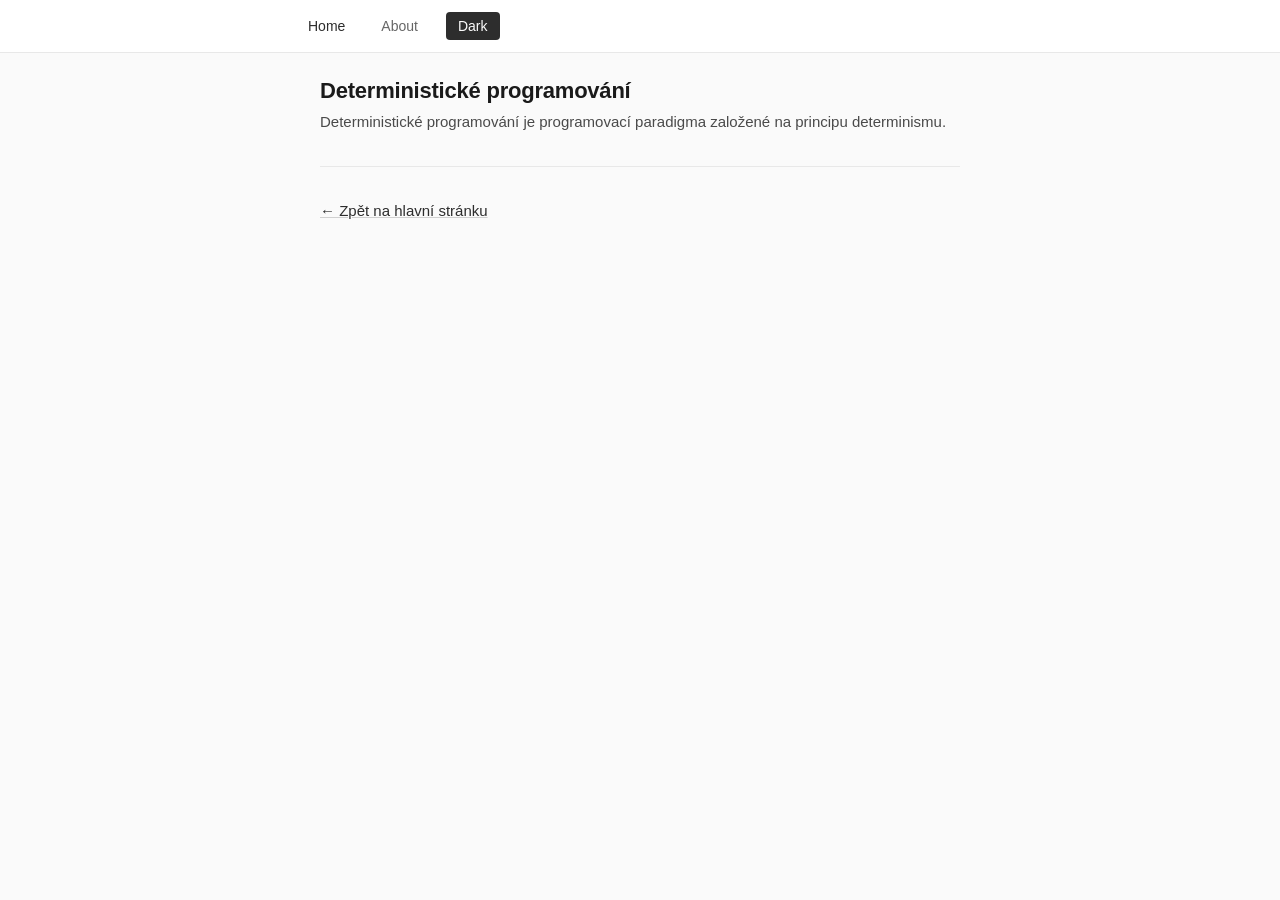
<file: Deterministic-Programming/index.html>
<!DOCTYPE html>
<html lang="cs">

<head>
    <meta charset="UTF-8">
    <meta name="viewport" content="width=device-width, initial-scale=1.0">
    <title>Deterministické programování</title>
    <link rel="stylesheet" href="../style.css">
    <script src="../navigation.js"></script>
</head>

<body>
    <div class="container">
        <h1>Deterministické programování</h1>
        <p>Deterministické programování je programovací paradigma založené na principu determinismu.</p>

        <hr>

        <p><a href="../index.html">← Zpět na hlavní stránku</a></p>
    </div>
</body>

</html>
</file>
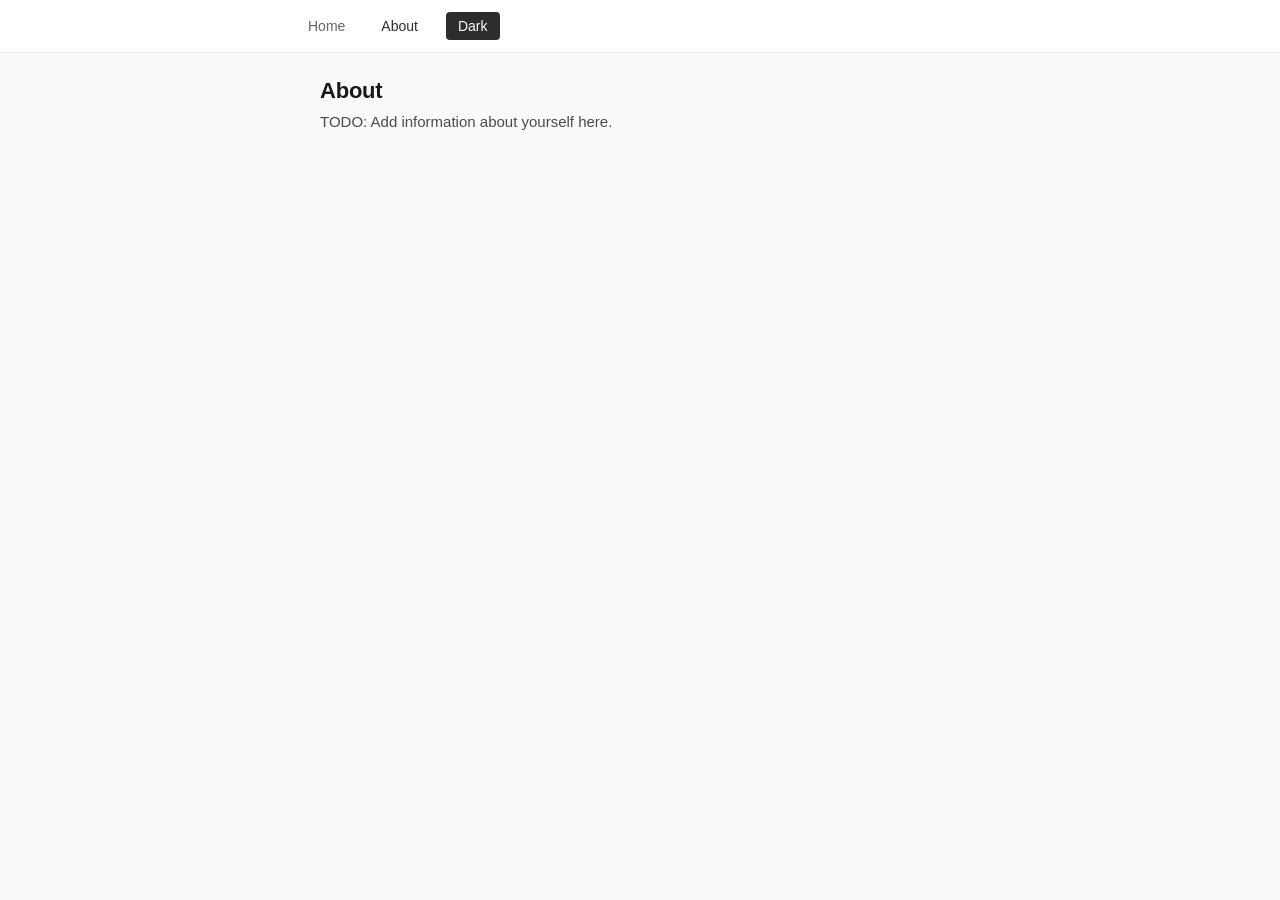
<file: about.html>
<!DOCTYPE html>
<html lang="cs">

<head>
    <meta charset="UTF-8">
    <meta name="viewport" content="width=device-width, initial-scale=1.0">
    <title>About - David Landa</title>
    <link rel="stylesheet" href="style.css">
    <script src="navigation.js"></script>
</head>

<body>
    <div class="container">
        <h1>About</h1>

        <p>TODO: Add information about yourself here.</p>
    </div>
</body>

</html>
</file>
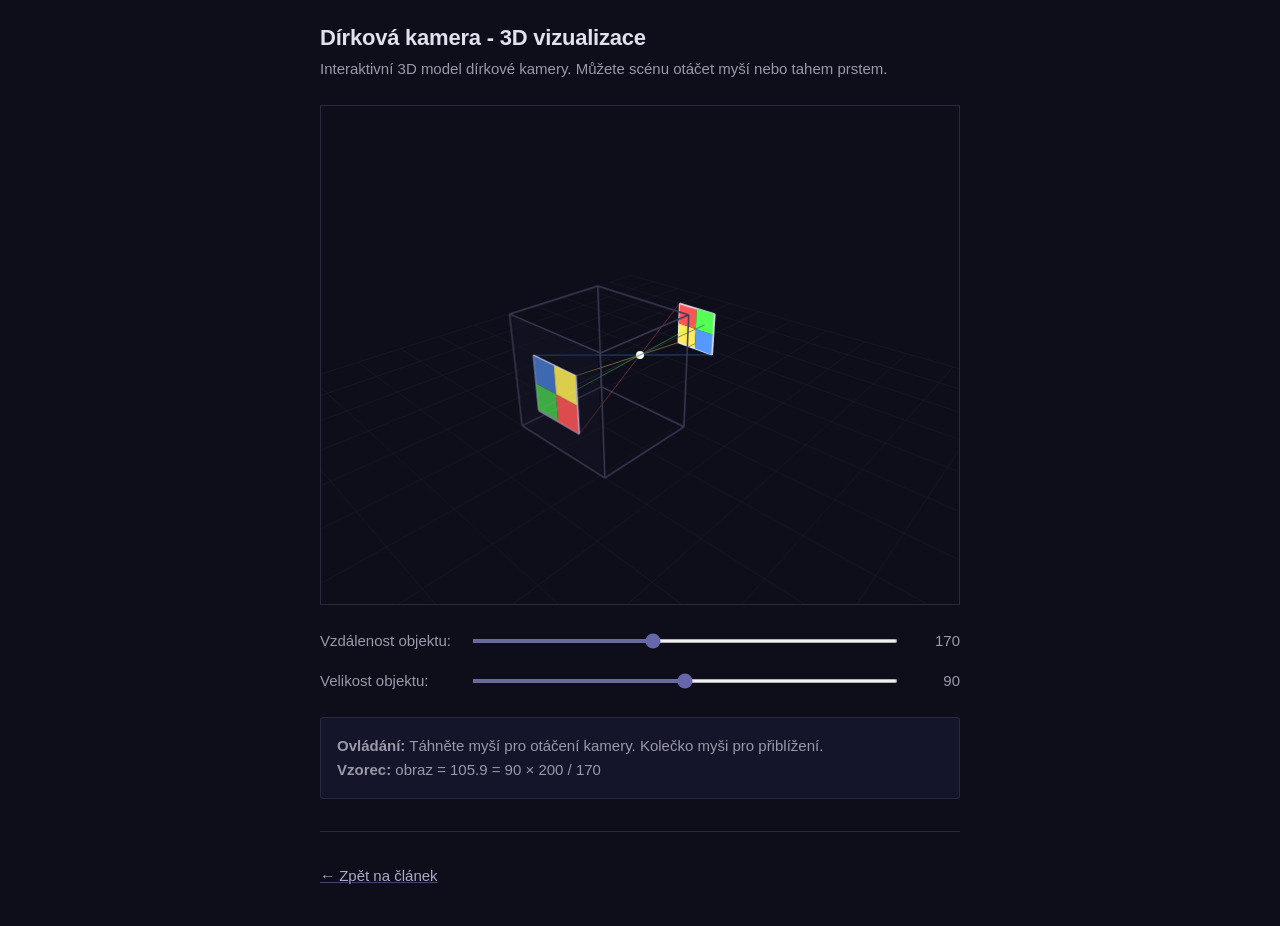
<file: Perspective-Projection/pinhole-3d.html>
<!DOCTYPE html>
<html lang="cs">

<head>
    <meta charset="UTF-8">
    <meta name="viewport" content="width=device-width, initial-scale=1.0">
    <title>Dírková kamera - 3D vizualizace</title>
    <link rel="stylesheet" href="../style.css">
    <link rel="stylesheet" href="style-3d.css">
</head>

<body>
    <div class="container">
        <h1>Dírková kamera - 3D vizualizace</h1>

        <p>Interaktivní 3D model dírkové kamery. Můžete scénu otáčet myší nebo tahem prstem.</p>

        <canvas id="canvas3d"></canvas>

        <div class="controls">
            <div class="control-group">
                <label for="objectDistance3d">Vzdálenost objektu:</label>
                <input type="range" id="objectDistance3d" min="75" max="300" value="170" step="5">
                <span class="value" id="distanceValue3d">170</span>
            </div>

            <div class="control-group">
                <label for="objectSize3d">Velikost objektu:</label>
                <input type="range" id="objectSize3d" min="40" max="140" value="90" step="5">
                <span class="value" id="sizeValue3d">90</span>
            </div>
        </div>

        <div class="info">
            <strong>Ovládání:</strong> Táhněte myší pro otáčení kamery. Kolečko myši pro přiblížení.<br>
            <strong>Vzorec:</strong> <span id="formula3d"></span>
        </div>

        <hr>

        <p><a href="index.html">← Zpět na článek</a></p>
    </div>

    <script defer src="pinhole-3d.js"></script>
</body>

</html>
</file>
<file: style.css>
* {
    margin: 0;
    padding: 0;
    box-sizing: border-box;
}

body {
    font-family: -apple-system, BlinkMacSystemFont, 'Segoe UI', Roboto, Oxygen, Ubuntu, Cantarell, sans-serif;
    background: #fafafa;
    color: #2d2d2d;
    line-height: 1.6;
    padding: 0;
    transition: background-color 0.3s ease, color 0.3s ease;
}

[data-theme="dark"] body {
    background: #1a1a1a;
    color: #e0e0e0;
}

/* Global Navigation */
.global-nav {
    background: #fff;
    border-bottom: 1px solid #e8e8e8;
    padding: 12px 20px;
    position: sticky;
    top: 0;
    z-index: 1000;
    transition: background-color 0.3s ease, border-color 0.3s ease;
}

[data-theme="dark"] .global-nav {
    background: #0d0d0d;
    border-bottom-color: #333;
}

.nav-list {
    list-style: none;
    display: flex;
    gap: 20px;
    align-items: center;
    max-width: 680px;
    margin: 0 auto;
    flex-wrap: wrap;
}

.nav-list li {
    margin: 0;
}

.nav-list a {
    color: #666;
    text-decoration: none;
    font-size: 14px;
    padding: 4px 8px;
    border-radius: 4px;
    transition: all 0.2s ease;
}

.nav-list a:hover {
    color: #2d2d2d;
    background: #f5f5f5;
}

[data-theme="dark"] .nav-list a {
    color: #999;
}

[data-theme="dark"] .nav-list a:hover {
    color: #e0e0e0;
    background: #1a1a1a;
}

.nav-list a.active {
    color: #2d2d2d;
    font-weight: 500;
}

[data-theme="dark"] .nav-list a.active {
    color: #e0e0e0;
}

.theme-toggle-nav {
    margin-left: auto;
}

.theme-toggle-btn {
    background: #2d2d2d;
    color: #fafafa;
    border: none;
    border-radius: 4px;
    padding: 6px 12px;
    cursor: pointer;
    font-size: 14px;
    transition: all 0.3s ease;
}

.theme-toggle-btn:hover {
    transform: scale(1.05);
    opacity: 0.9;
}

[data-theme="dark"] .theme-toggle-btn {
    background: #fafafa;
    color: #2d2d2d;
}

.container {
    max-width: 680px;
    margin: 0 auto;
    padding: 24px 20px;
}

h1 {
    color: #1a1a1a;
    margin-bottom: 4px;
    font-size: 22px;
    font-weight: 600;
    line-height: 1.3;
    letter-spacing: -0.01em;
}

[data-theme="dark"] h1 {
    color: #f0f0f0;
}

h2 {
    color: #1a1a1a;
    margin: 32px 0 12px;
    font-size: 18px;
    font-weight: 500;
    letter-spacing: -0.01em;
}

[data-theme="dark"] h2 {
    color: #f0f0f0;
}

header p {
    color: #999;
    font-size: 15px;
    margin-bottom: 0;
}

p {
    color: #4a4a4a;
    line-height: 1.6;
    margin-bottom: 14px;
    font-size: 15px;
    font-weight: 400;
}

[data-theme="dark"] p {
    color: #b0b0b0;
}

a {
    color: #2d2d2d;
    text-decoration: underline;
    text-decoration-color: #d0d0d0;
    transition: text-decoration-color 0.2s ease;
}

[data-theme="dark"] a {
    color: #e0e0e0;
    text-decoration-color: #555;
}

a:hover {
    text-decoration-color: #2d2d2d;
}

[data-theme="dark"] a:hover {
    text-decoration-color: #e0e0e0;
}

hr {
    border: none;
    border-top: 1px solid #e8e8e8;
    margin: 32px 0;
}

[data-theme="dark"] hr {
    border-top-color: #333;
}

canvas {
    border: 1px solid #e8e8e8;
    display: block;
    margin: 24px auto;
    max-width: 100%;
    background: white;
}

[data-theme="dark"] canvas {
    border-color: #333;
    background: #2d2d2d;
}

.controls {
    display: flex;
    flex-direction: column;
    gap: 16px;
    margin: 24px 0;
}

.control-group {
    display: flex;
    align-items: center;
    gap: 12px;
}

label {
    min-width: 140px;
    color: #4a4a4a;
    font-size: 15px;
}

input[type="checkbox"] {
    width: auto;
    height: auto;
    cursor: pointer;
}

input[type="range"] {
    flex: 1;
    height: 4px;
}

.value {
    min-width: 50px;
    text-align: right;
    color: #4a4a4a;
    font-size: 15px;
    font-variant-numeric: tabular-nums;
}

.info {
    background: white;
    padding: 16px;
    border-radius: 3px;
    font-size: 15px;
    color: #4a4a4a;
    margin: 24px 0;
    border: 1px solid #e8e8e8;
}

ul {
    margin: 0 0 14px 20px;
    color: #4a4a4a;
    font-size: 15px;
}

li {
    margin-bottom: 4px;
}

table {
    width: 100%;
    border-collapse: collapse;
    font-size: 15px;
    margin: 16px 0;
}

th, td {
    padding: 10px 14px;
    border: 1px solid #e8e8e8;
    text-align: left;
}

th {
    background: #f5f5f5;
    font-weight: 500;
    color: #2d2d2d;
}

td {
    color: #4a4a4a;
}

.status {
    font-size: 14px;
    color: #888;
    min-height: 20px;
    margin-top: 8px;
    font-variant-numeric: tabular-nums;
}

.tabs {
    display: flex;
    margin-top: 24px;
}

.tab-btn {
    flex: 1;
    padding: 10px 0;
    font: inherit;
    font-size: 15px;
    font-weight: 500;
    color: #999;
    background: #f0f0f0;
    border: 1px solid #e8e8e8;
    border-bottom: none;
    cursor: pointer;
    transition: color 0.15s, background 0.15s;
}

.tab-btn:first-child {
    border-radius: 3px 0 0 0;
}

.tab-btn:last-child {
    border-radius: 0 3px 0 0;
    border-left: none;
}

.tab-btn.active {
    color: #2d2d2d;
    background: white;
}

.tab-btn:not(.active):hover {
    color: #666;
    background: #f5f5f5;
}

.tab-panel {
    display: none;
}

.tab-panel.active {
    display: block;
}
</file>
<file: Perspective-Projection/style-3d.css>
body {
    background: #0e0e1a;
    color: #c8c8d8;
}

h1 {
    color: #e0e0ee;
}

p, label, .value {
    color: #9999aa;
}

a {
    color: #aaaacc;
    text-decoration-color: #444466;
}

a:hover {
    text-decoration-color: #aaaacc;
}

hr {
    border-top-color: #2a2a3e;
}

#canvas3d {
    width: 100%;
    height: 500px;
    display: block;
    margin: 24px auto;
    background: #0e0e1a;
    border: 1px solid #2a2a3e;
    touch-action: none;
}

.info {
    background: #14142a;
    border-color: #2a2a3e;
    color: #9999aa;
}

input[type="range"] {
    accent-color: #6666aa;
}
</file>
